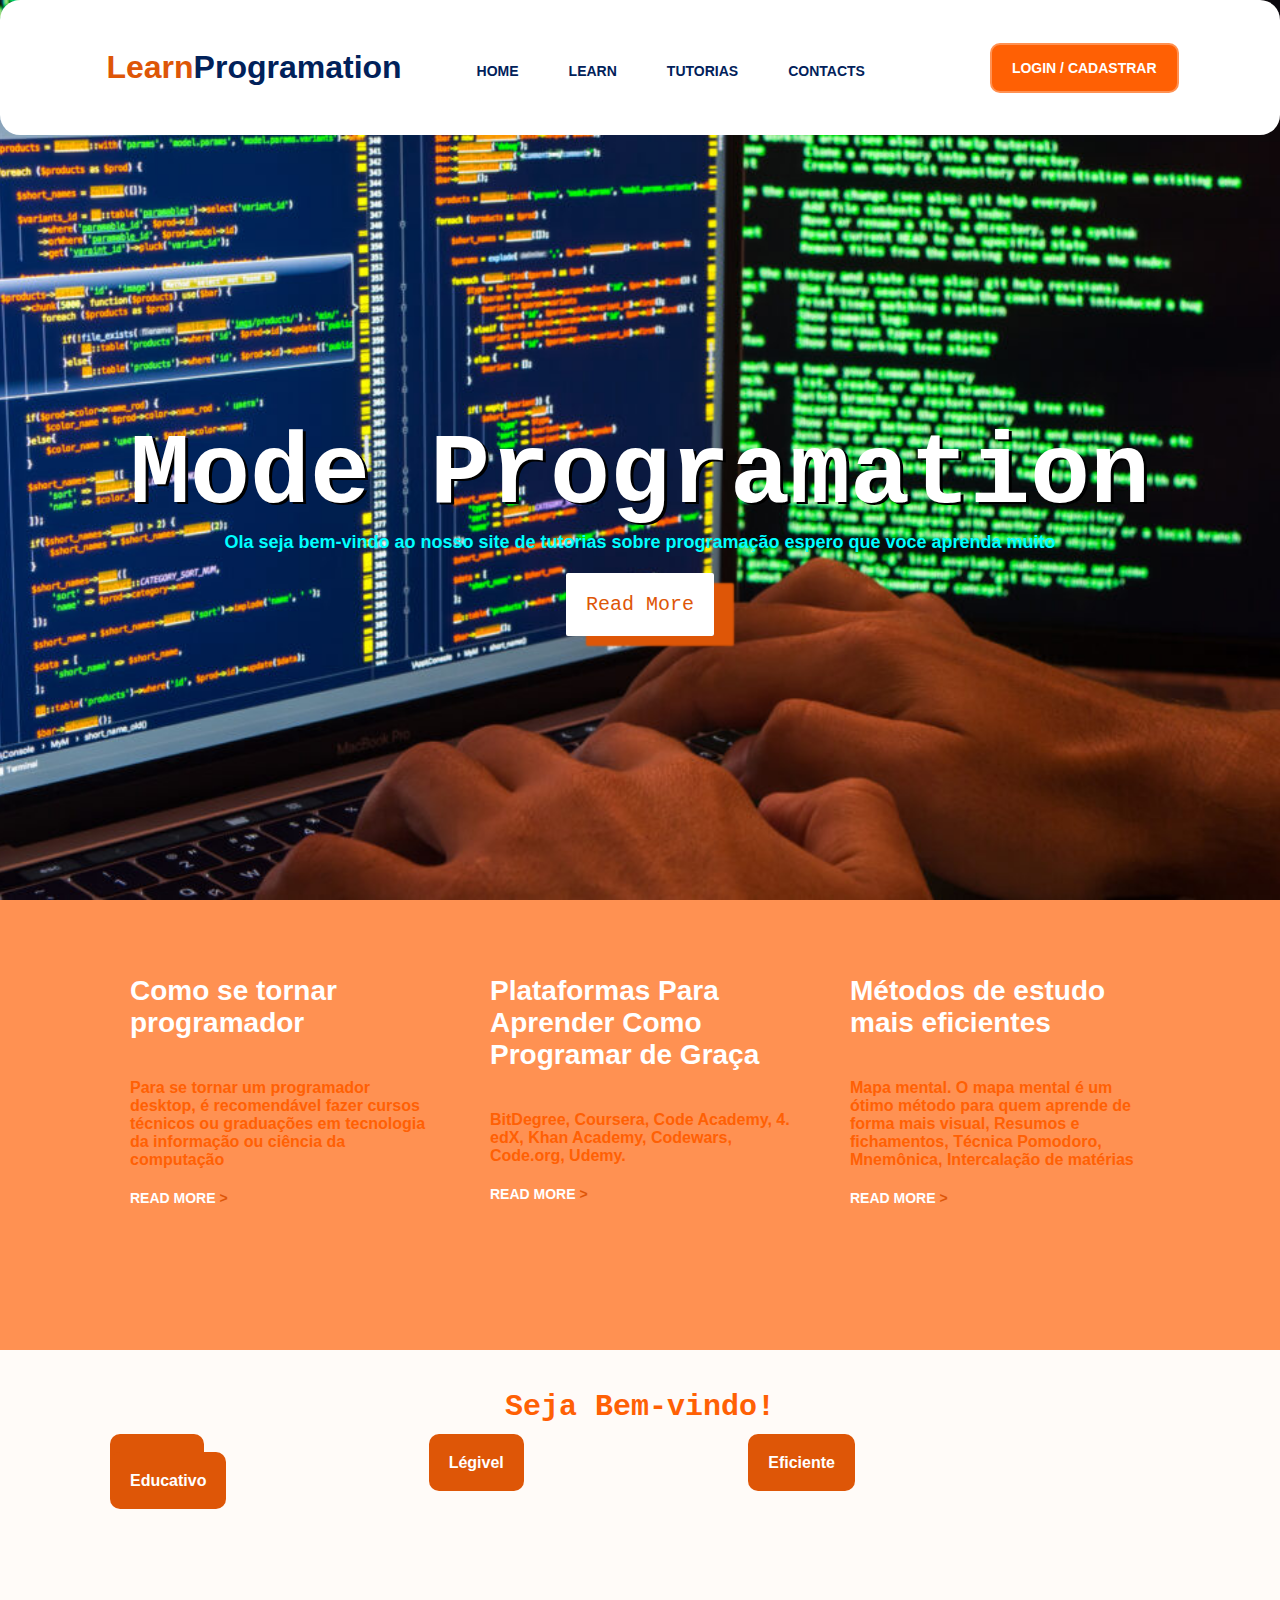
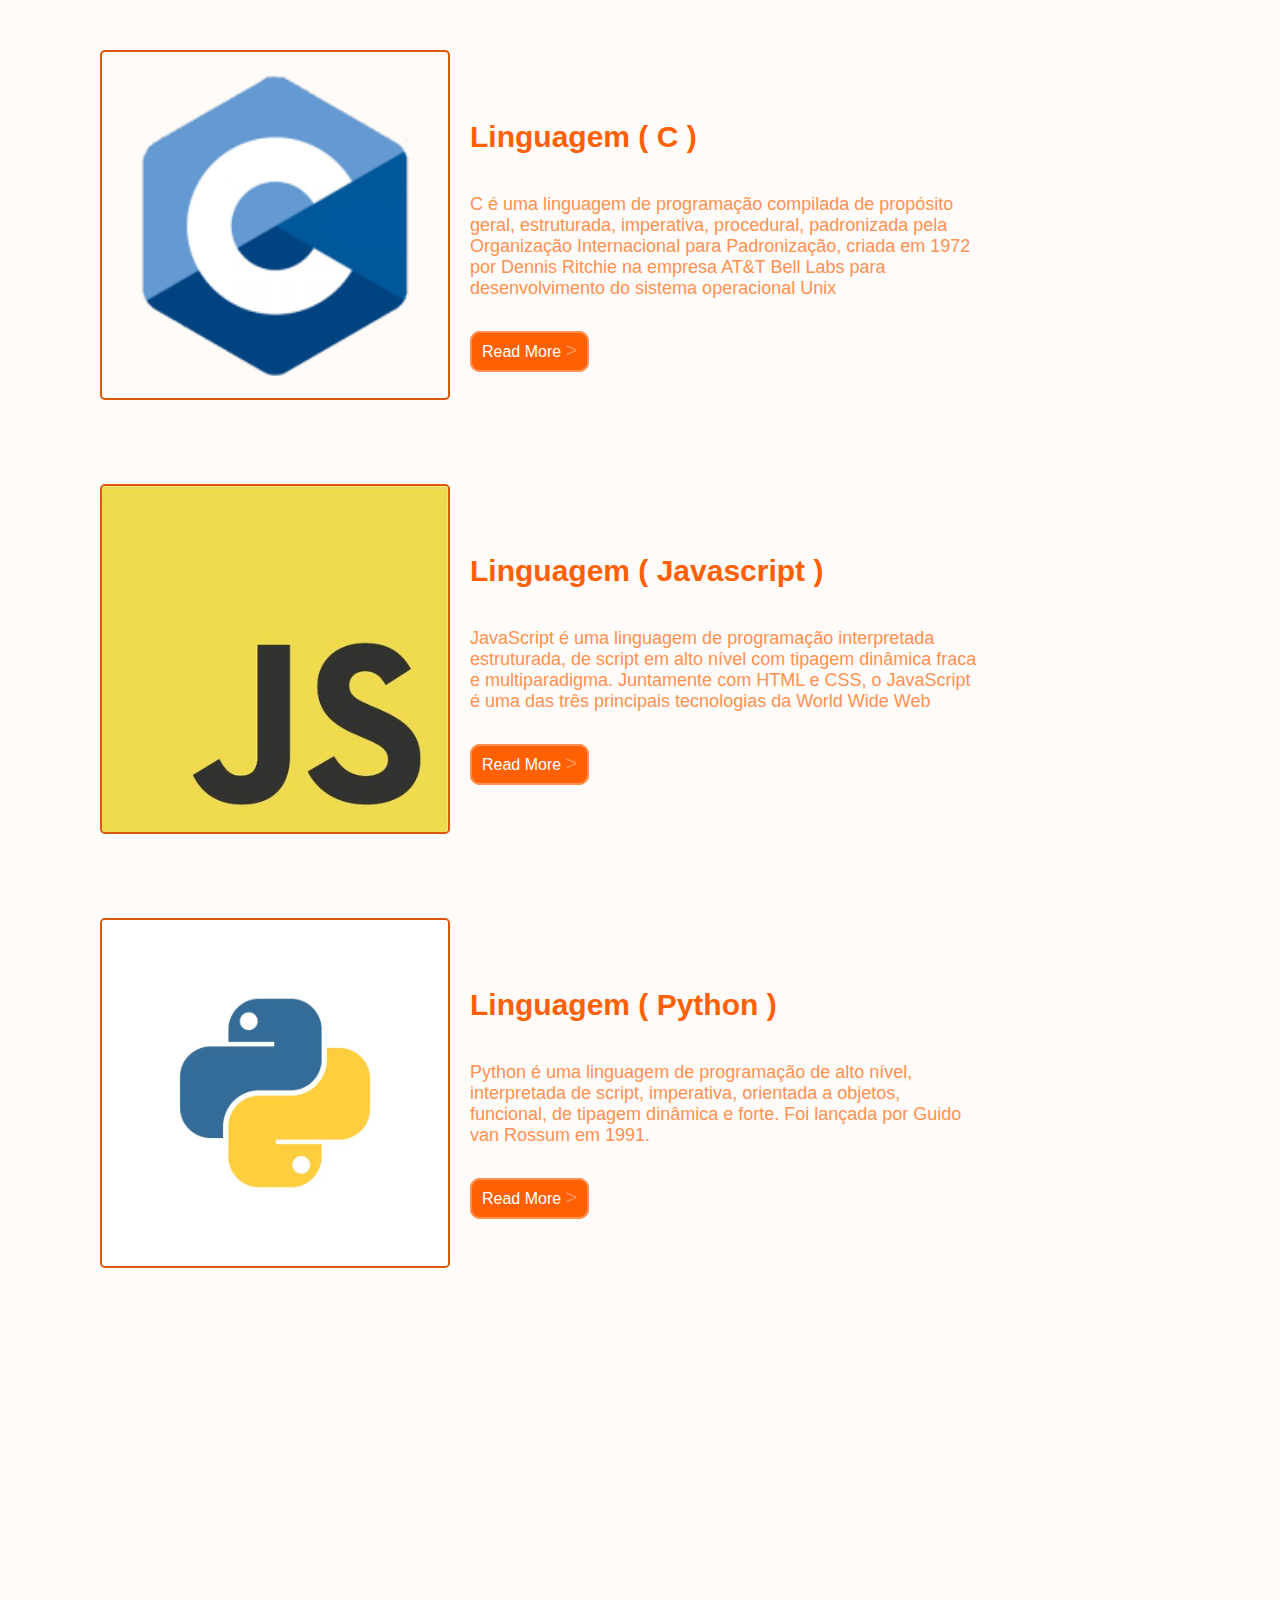
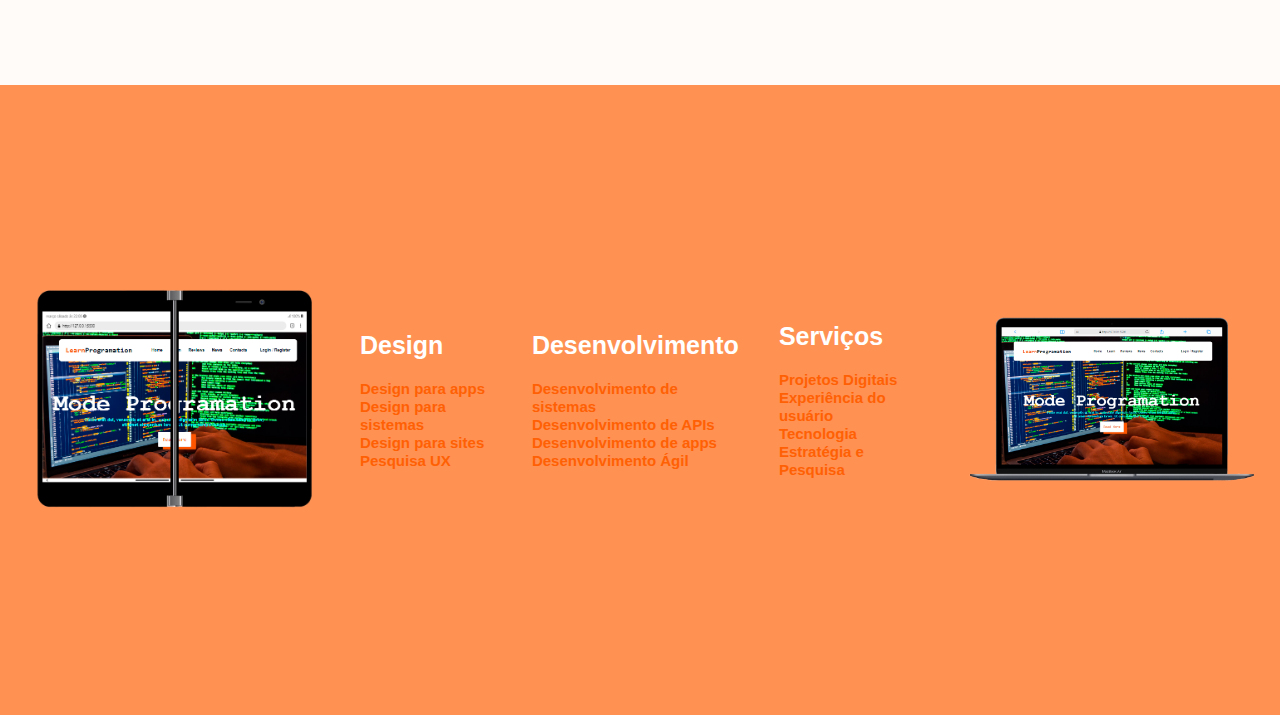
<file: index.html>
<!DOCTYPE html>
<html lang="pt-br">
<head>
    <meta charset="UTF-8">
    <meta name="viewport" content="width=device-width, initial-scale=1.0">
    <link rel="stylesheet" href="style.css">
    <link rel="stylesheet" href="https://cdnjs.cloudflare.com/ajax/libs/font-awesome/6.4.0/css/all.min.css" integrity="sha512-iecdLmaskl7CVkqkXNQ/ZH/XLlvWZOJyj7Yy7tcenmpD1ypASozpmT/E0iPtmFIB46ZmdtAc9eNBvH0H/ZpiBw==" crossorigin="anonymous" referrerpolicy="no-referrer" />
    <link href='https://unpkg.com/boxicons@2.1.4/css/boxicons.min.css' rel='stylesheet'>
    <title>LearnProgramation</title>
</head>
<body>
    <header style="background-image: url(img/Linguagens-de-programacao-1140x660.jpg);">
     <div class="container">
            <nav>
                <div class="logo">
                    <a href="index.html"><span>Learn</span>Programation</a>
                </div>
                <ul class="ul">
                    <a href="index.html">Home</a>
                    <a href="learn.html">Learn</a>
                    <a href="tutorias.html">Tutorias</a>
                    <a href="contactos.html">Contacts</a>
                    <a href="inscricao.html" class="btn">Login / cadastrar</a>
                    <div class="close-icon" onclick="closeMenu()">
                        <i class="fa fa-times-circle" aria-hidden="true"></i>
                    </div>
                </ul>
                <div class="menu-icon" onclick="openMenu()">
                    <i class="fa fa-bars"></i>
                </div>
            </nav>
        </div>

    <section class="home">
        <div class="text">
            <h1>Mode Programation</h1>
            <p>Ola seja bem-vindo ao nosso site de tutorias sobre programação espero que voce aprenda muito</p>
        </div>
        <div class="ler-mais">
            <a href="index.html">Read More</a>
        </div>
    </section>
    </header>
    
    <section class="banner">
        <div class="banner-text">
            <h1>Como se tornar programador</h1>
            <p>Para se tornar um programador desktop, é recomendável fazer cursos técnicos ou graduações em tecnologia da informação ou ciência da computação</p>
            <a href="learn.html">READ MORE <span>></span></a>
        </div>
        <div class="banner-text">
            <h1>Plataformas Para Aprender Como Programar de Graça</h1>
            <p>BitDegree, Coursera, Code Academy, 4. edX, Khan Academy, Codewars, Code.org, Udemy.</p>
            <a href="learn.html">READ MORE <span>></span></a>    
        </div>
        <div class="banner-text">
            <h1>Métodos de estudo mais eficientes</h1>
            <p>Mapa mental. O mapa mental é um ótimo método para quem aprende de forma mais visual, Resumos e fichamentos, Técnica Pomodoro, Mnemônica, Intercalação de matérias</p>
            <a href="learn.html">READ MORE <span>></span></a>     
        </div>
    </section>

    <section class="mais-info">
        <div class="news">
            <h2>Seja Bem-vindo!</h2>
            <ul>
                <li>
                    <a href="#">Rápido</a>
                    <a href="#">Légivel</a>
                    <a href="#">Eficiente</a>
                    <a href="#">Educativo</a>
                </li>
            </ul>
        </div>

        <div class="blog">

            <div class="blog-item">

            <div class="img">
                <img src="img/C.png" alt="">
            </div>
            <div class="text">
                <h1>Linguagem ( C )</h1>
                <p>C é uma linguagem de programação compilada de propósito geral, estruturada, imperativa, procedural, padronizada pela Organização Internacional para Padronização, criada em 1972 por Dennis Ritchie na empresa AT&T Bell Labs para desenvolvimento do sistema operacional Unix</p>
                <a href="learn.html">Read More <span>></span></a>
            </div>
            
            </div>

            <div class="blog-item">

            <div class="img">
                <img src="img/javascript.jpg" alt="">
            </div>
            <div class="text">
                <h1>Linguagem ( Javascript )</h1>
                <p>JavaScript é uma linguagem de programação interpretada estruturada, de script em alto nível com tipagem dinâmica fraca e multiparadigma. Juntamente com HTML e CSS, o JavaScript é uma das três principais tecnologias da World Wide Web</p>
                <a href="learn.html">Read More <span>></span></a>
            </div>

            </div>
            
            <div class="blog-item">

            <div class="img">
                <img src="img/python.webp" alt="">
            </div>
            <div class="text">
                <h1>Linguagem ( Python )</h1>
                <p>Python é uma linguagem de programação de alto nível, interpretada de script, imperativa, orientada a objetos, funcional, de tipagem dinâmica e forte. Foi lançada por Guido van Rossum em 1991.</p>
                <a href="learn.html">Read More <span>></span></a>
            </div>

            </div>
            
            
        </div>
       
    </section>

    <footer class="footer">
        <div class="footer-item">
            <img src="img/footer01.png" alt="">
        </div>
        <div class="footer-item">
            <h2>Design</h2>
            <a href="#">Design para apps <br></a>
            <a href="#">Design para sistemas <br></a>
            <a href="#">Design para sites <br></a>
            <a href="#">Pesquisa UX <br></a>

        </div>
        <div class="footer-item">
            <h2>Desenvolvimento</h2>
            <a href="#">Desenvolvimento de sistemas <br></a>
            <a href="#">Desenvolvimento de APIs <br></a>
            <a href="#">Desenvolvimento de apps <br></a>
            <a href="#">Desenvolvimento Ágil</a>
        </div>
        <div class="footer-item">
            <h2>Serviços</h2>
            <a href="#">Projetos Digitais <br></a>
            <a href="#">Experiência do usuário <br></a>
            <a href="#">Tecnologia <br></a>
            <a href="#">Estratégia e Pesquisa <br></a>
        </div>
        <div class="footer-item">
            <img src="img/footer02.png" alt="">
        </div>
    </footer>
     <script src="script.js"></script>
</body>
</html>

<!-- Feito pelo Meek Pro -->
</file>
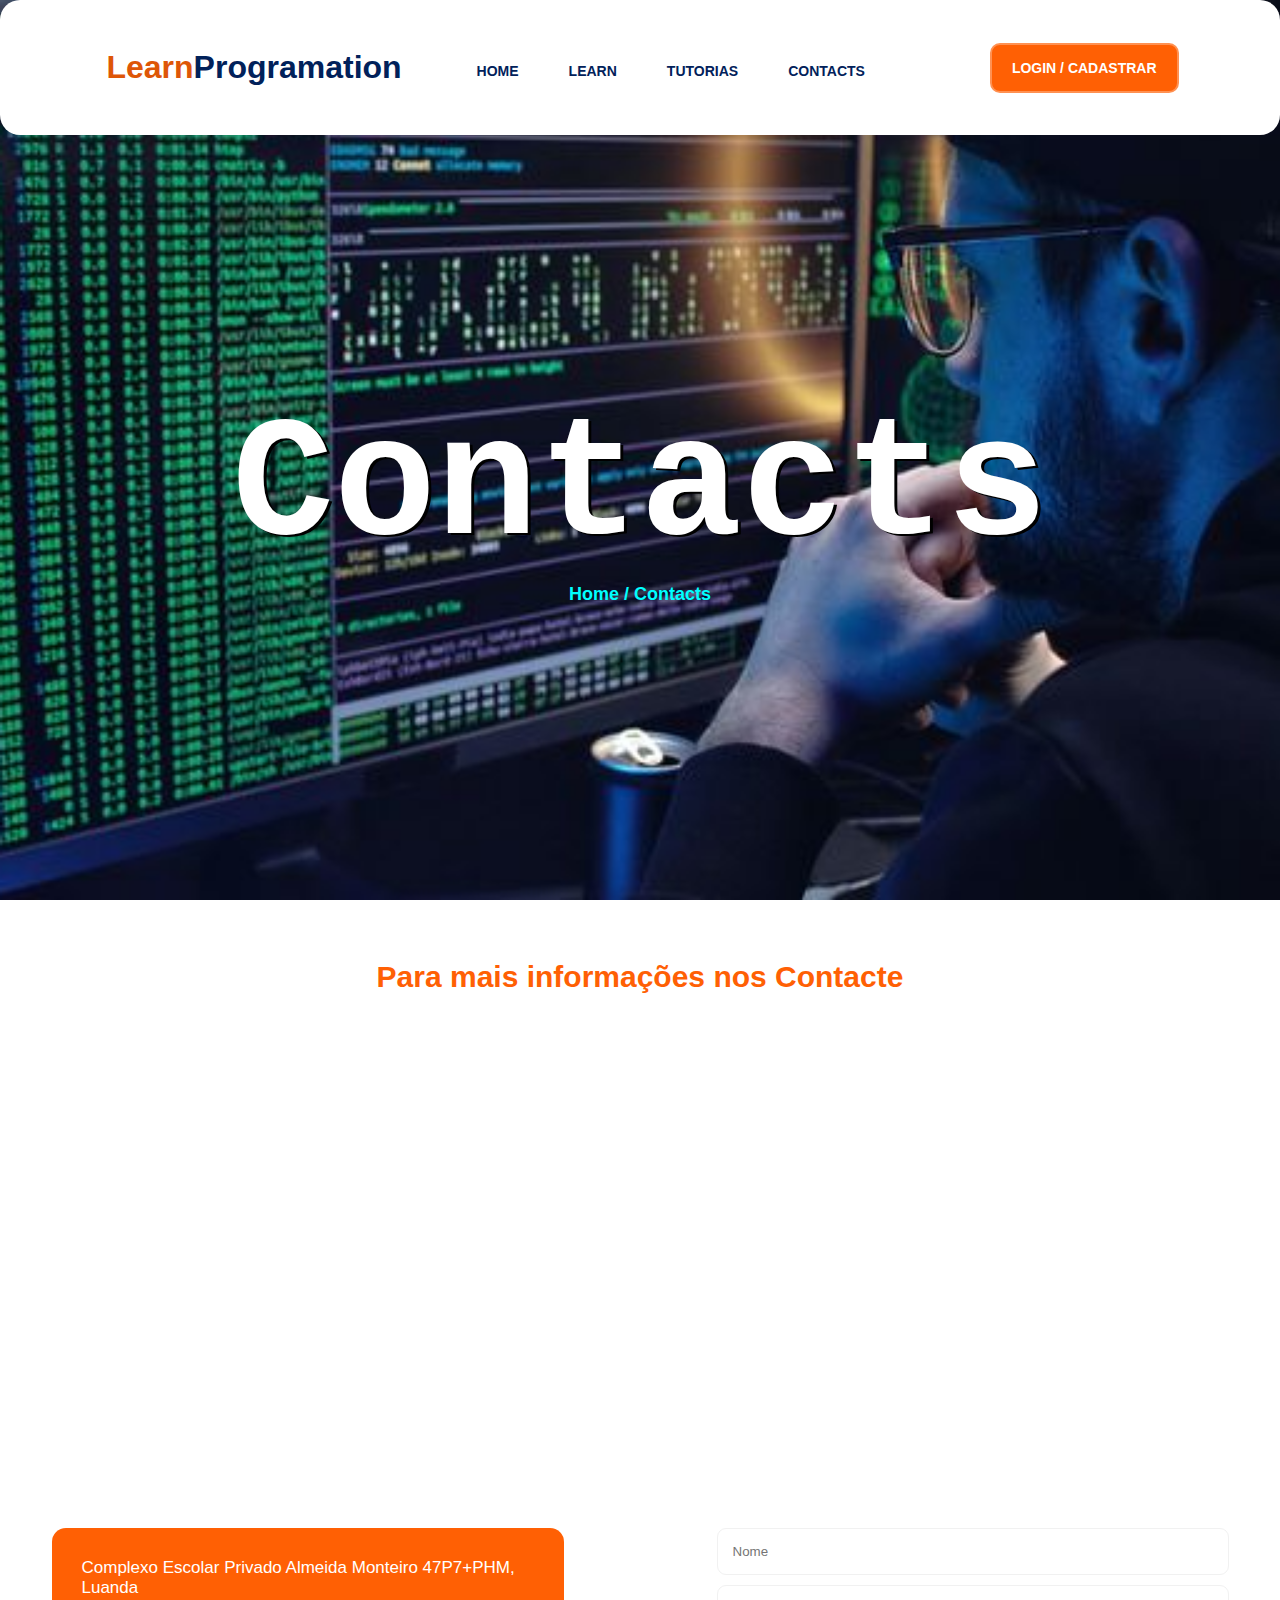
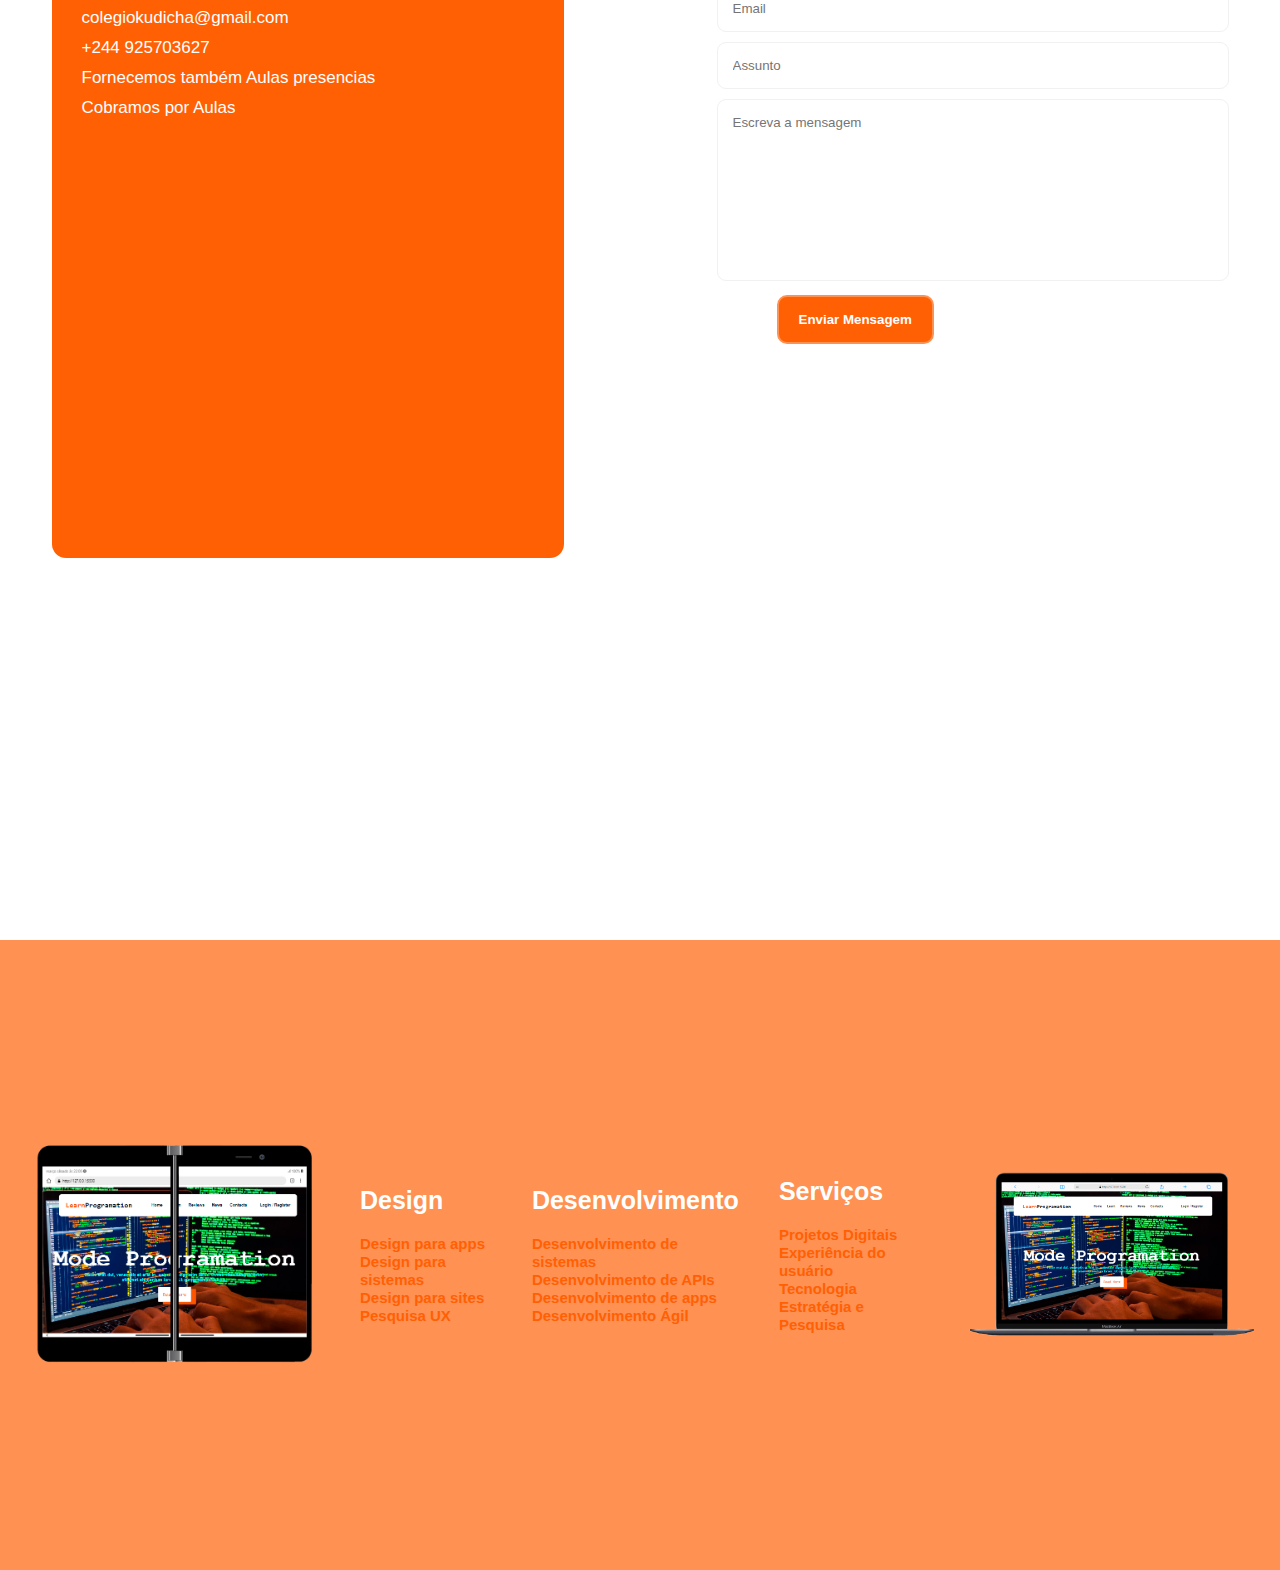
<file: contactos.html>
<!DOCTYPE html>
<html lang="pt-br">
<head>
    <meta charset="UTF-8">
    <meta name="viewport" content="width=device-width, initial-scale=1.0">
    <link rel="stylesheet" href="style.css">
    <link rel="stylesheet" href="https://cdnjs.cloudflare.com/ajax/libs/font-awesome/6.4.0/css/all.min.css" integrity="sha512-iecdLmaskl7CVkqkXNQ/ZH/XLlvWZOJyj7Yy7tcenmpD1ypASozpmT/E0iPtmFIB46ZmdtAc9eNBvH0H/ZpiBw==" crossorigin="anonymous" referrerpolicy="no-referrer" />
    <link href='https://unpkg.com/boxicons@2.1.4/css/boxicons.min.css' rel='stylesheet'>
    <title>LearnProgramation-Contactos</title>
</head>
<body>
    <header style="background-image: url(img/i611963.jpeg);">
        <div class="container">
            <nav>
                <div class="logo">
                    <a href="index.html"><span>Learn</span>Programation</a>
                </div>
                <ul class="ul">
                    <a href="index.html">Home</a>
                    <a href="learn.html">Learn</a>
                    <a href="tutorias.html">Tutorias</a>
                    <a href="contactos.html">Contacts</a>
                    <a href="inscricao.html" class="btn">Login / cadastrar</a>
                    <div class="close-icon" onclick="closeMenu()">
                        <i class="fa fa-times-circle" aria-hidden="true"></i>
                    </div>
                </ul>
                <div class="menu-icon" onclick="openMenu()">
                    <i class="fa fa-bars"></i>
                </div>
            </nav>
        </div>

    <section class="home">
        <div class="text">
            <h1 class="learn">Contacts</h1>
            <p>Home / Contacts</p>
        </div>
    </section>
    </header>

    <section class="contacto">
        <div class="container">

            <div class="titulo">
                <h2>Para mais informações nos Contacte</h2>
            </div>
            <div class="mapa">
                <iframe src="https://www.google.com/maps/embed?pb=!1m18!1m12!1m3!1d3942.1764351424486!2d13.261361473921351!3d-8.863161090818235!2m3!1f0!2f0!3f0!3m2!1i1024!2i768!4f13.1!3m3!1m2!1s0x1a51f53c3cf8f965%3A0xb70cbe6738d0eb64!2sComplexo%20Escolar%20Privado%20Almeida%20Monteiro!5e0!3m2!1spt-PT!2sao!4v1689944812123!5m2!1spt-PT!2sao" width="90%" height="400px" style="border:0;" allowfullscreen="" loading="lazy" referrerpolicy="no-referrer-when-downgrade"></iframe>
            </div>

            <div class="contacto-info">
                <div class="left-side">
                    <div>
                    <p>Complexo Escolar Privado Almeida Monteiro 47P7+PHM, Luanda</p>
                </div>

                <div>
                   <p>colegiokudicha@gmail.com</p>
                </div>

                <div>
                    <p>+244 925703627</p>
                 </div>

                 <div>
                    <p>Fornecemos também Aulas presencias</p>
                 </div>
                 <div>
                    <p>Cobramos por Aulas</p>
                 </div>
            </div>

            <div class="right-side">
                 <form action="contacto.php" method="post">
                    <input type="text" placeholder="Nome" name="nome" required>
                    <input type="text" placeholder="Email" name="email" required>
                    <input type="text" placeholder="Assunto" name="assunto">
                    <textarea cols="30" rows="10" placeholder="Escreva a mensagem" name="mensagem" required></textarea>
                    <button class="btn">Enviar Mensagem</button>
                </form>
            </div>
            </div>
        </div>
    </section>
   

    <footer class="footer">
        <div class="footer-item">
            <img src="img/footer01.png" alt="">
        </div>
        <div class="footer-item">
            <h2>Design</h2>
            <a href="#">Design para apps <br></a>
            <a href="#">Design para sistemas <br></a>
            <a href="#">Design para sites <br></a>
            <a href="#">Pesquisa UX <br></a>

        </div>
        <div class="footer-item">
            <h2>Desenvolvimento</h2>
            <a href="#">Desenvolvimento de sistemas <br></a>
            <a href="#">Desenvolvimento de APIs <br></a>
            <a href="#">Desenvolvimento de apps <br></a>
            <a href="#">Desenvolvimento Ágil</a>
        </div>
        <div class="footer-item">
            <h2>Serviços</h2>
            <a href="#">Projetos Digitais <br></a>
            <a href="#">Experiência do usuário <br></a>
            <a href="#">Tecnologia <br></a>
            <a href="#">Estratégia e Pesquisa <br></a>
        </div>
        <div class="footer-item">
            <img src="img/footer02.png" alt="">
        </div>
    </footer>
     <script src="script.js"></script>
</body>
</html>

<!-- Feito pelo Meek Pro -->
</file>
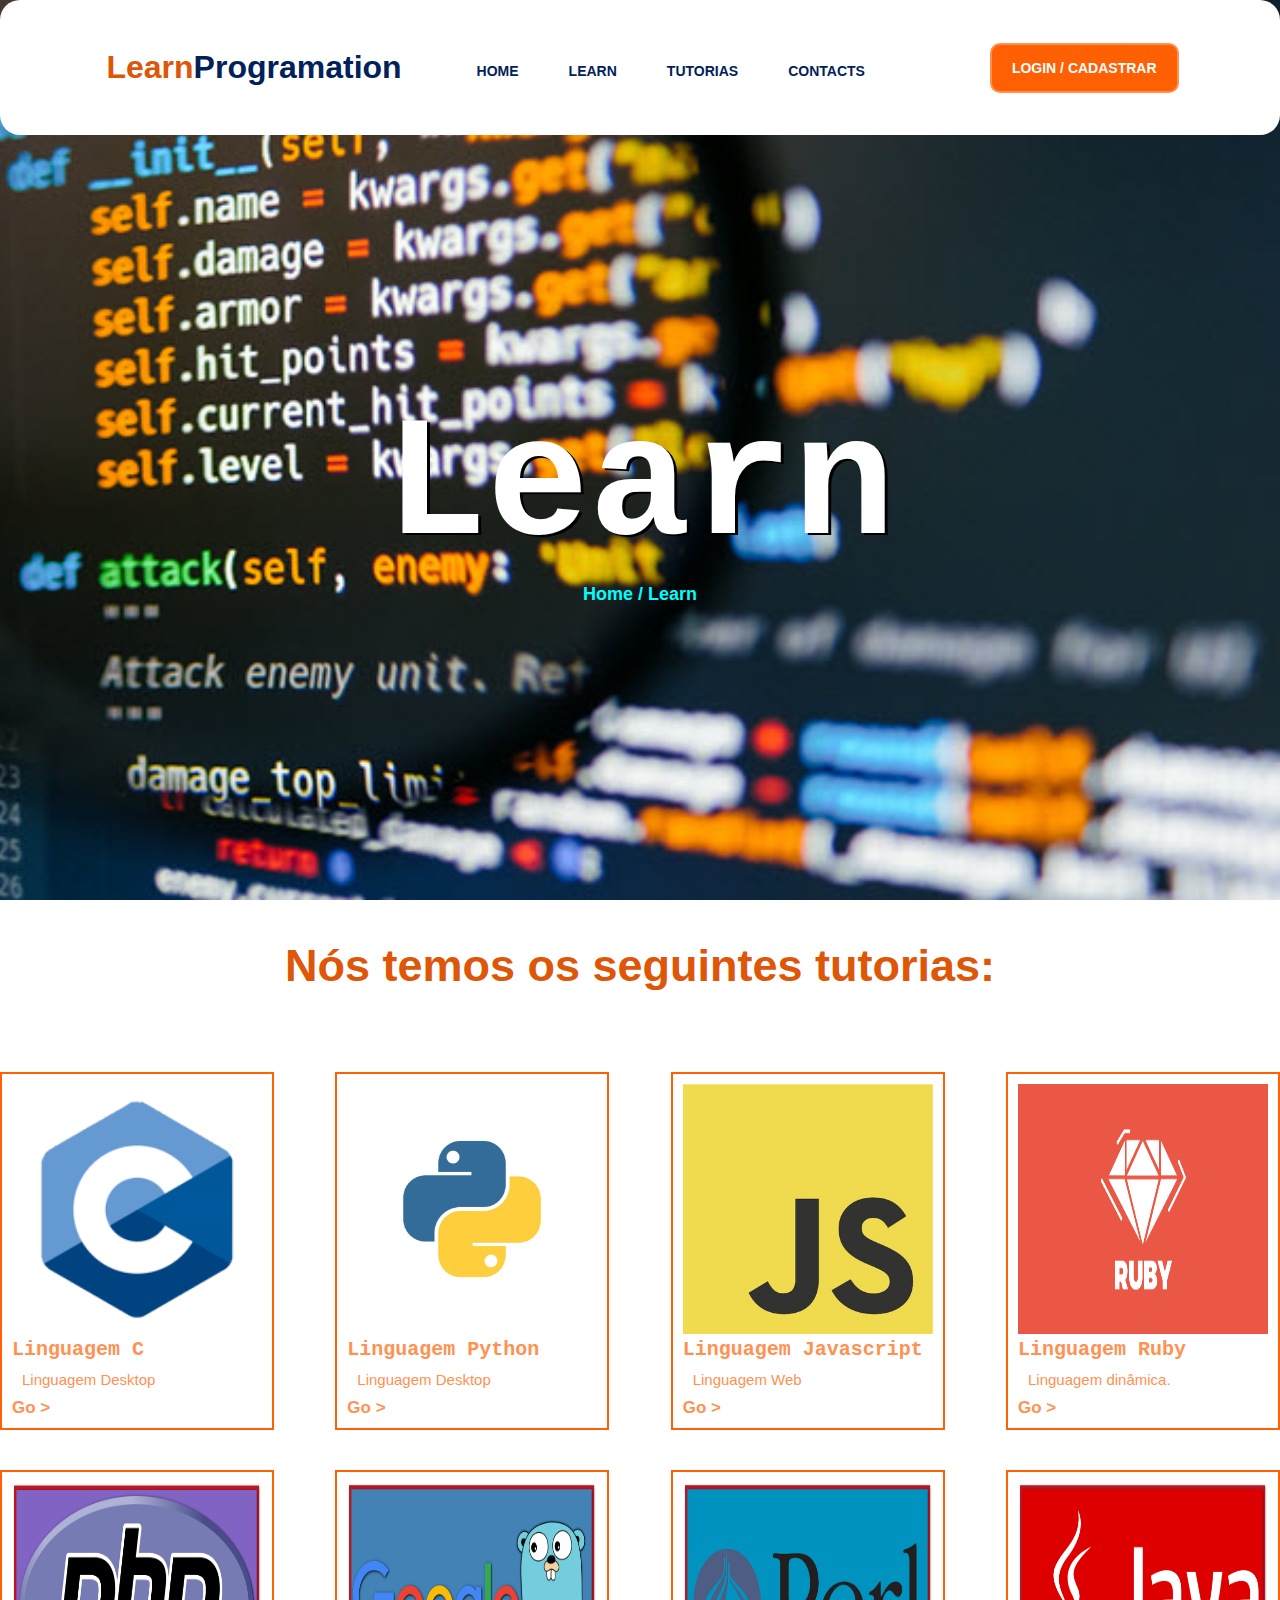
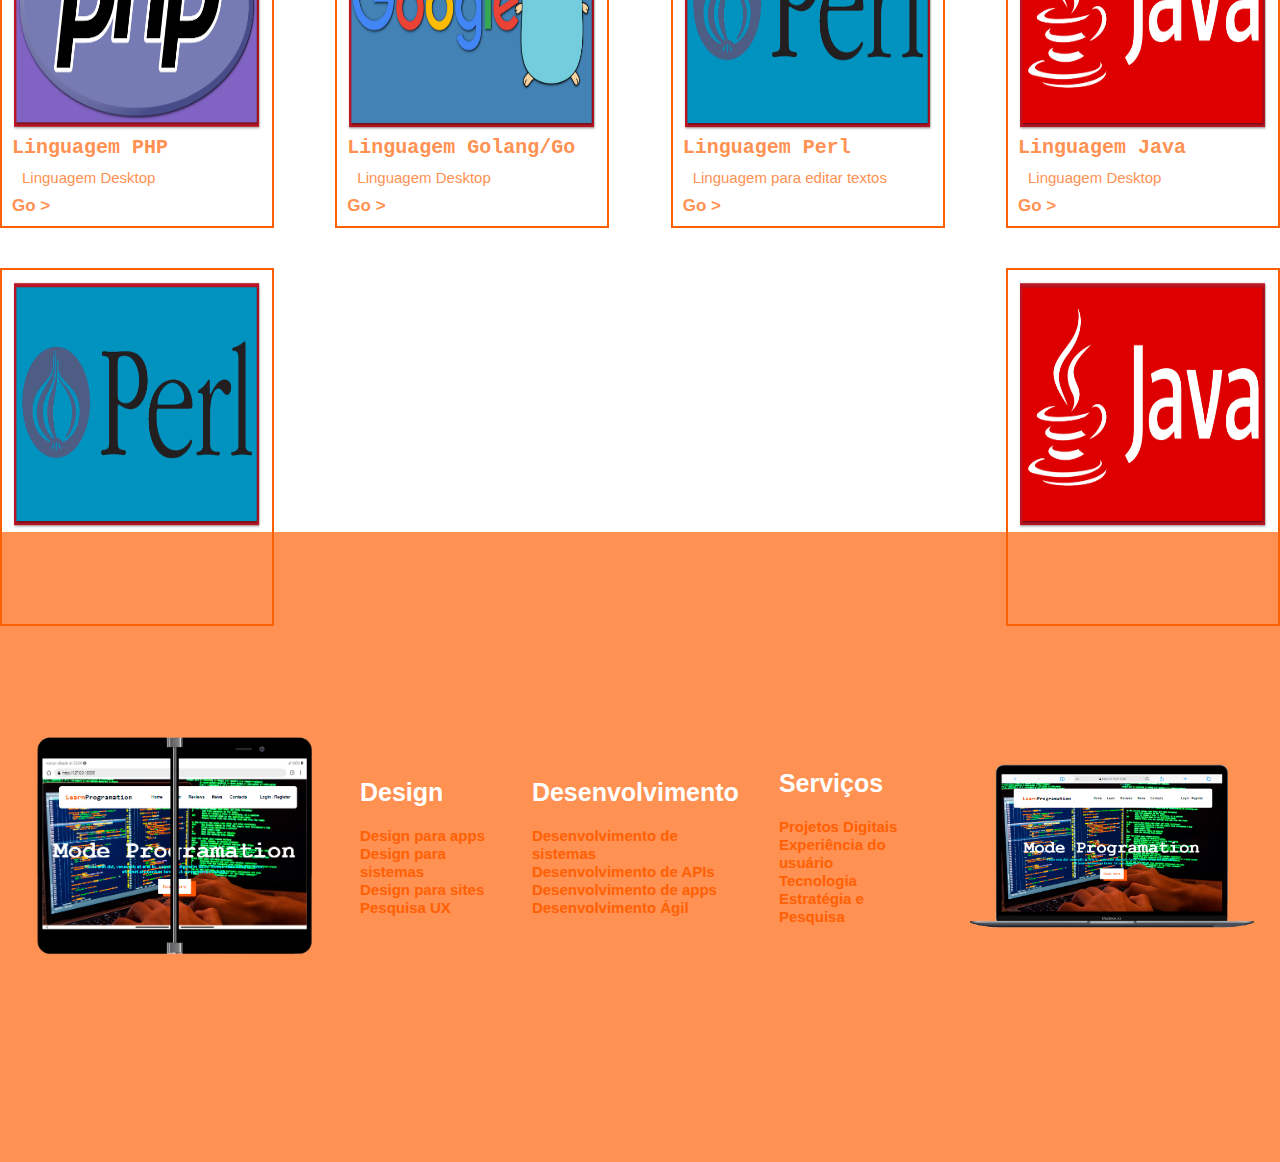
<file: learn.html>
<!DOCTYPE html>
<html lang="pt-br">
<head>
    <meta charset="UTF-8">
    <meta name="viewport" content="width=device-width, initial-scale=1.0">
    <link rel="stylesheet" href="style.css">
    <link rel="stylesheet" href="https://cdnjs.cloudflare.com/ajax/libs/font-awesome/6.4.0/css/all.min.css" integrity="sha512-iecdLmaskl7CVkqkXNQ/ZH/XLlvWZOJyj7Yy7tcenmpD1ypASozpmT/E0iPtmFIB46ZmdtAc9eNBvH0H/ZpiBw==" crossorigin="anonymous" referrerpolicy="no-referrer" />
    <link href='https://unpkg.com/boxicons@2.1.4/css/boxicons.min.css' rel='stylesheet'>
    <title>LearnProgramation-Learn</title>
</head>
<body>
    <header style="background-image: url(img/lenguajes-programacon-ciberseg.jpeg);">
        <div class="container">
            <nav>
                <div class="logo">
                    <a href="index.html"><span>Learn</span>Programation</a>
                </div>
                <ul class="ul">
                    <a href="index.html">Home</a>
                    <a href="learn.html">Learn</a>
                    <a href="tutorias.html">Tutorias</a>
                    <a href="contactos.html">Contacts</a>
                    <a href="inscricao.html" class="btn">Login / cadastrar</a>
                    <div class="close-icon" onclick="closeMenu()">
                        <i class="fa fa-times-circle" aria-hidden="true"></i>
                    </div>
                </ul>
                <div class="menu-icon" onclick="openMenu()">
                    <i class="fa fa-bars"></i>
                </div>
            </nav>
        </div>
    <section class="home">
        <div class="text">
            <h1 class="learn">Learn</h1>
            <p>Home / Learn</p>
        </div>
    </section>
    </header>

    <div class="titulo">
         <h2>Nós temos os seguintes tutorias:</h2>
    </div>
   
    <section class="aprender">
        
        <div class="learn-item">
            <img src="img/C.png" alt="">
            <h2>Linguagem C</h2>
            <p>Linguagem Desktop</p>
            <a href="tutorias.html">Go <span>></span></a>

        </div>
        <div class="learn-item">
            <img src="img/python.webp" alt="">
            <h2>Linguagem Python</h2>
            <p>Linguagem Desktop</p>
            <a href="tutorias.html">Go <span>></span></a>
        </div>
        <div class="learn-item">
            <img src="img/javascript.jpg" alt="">
            <h2>Linguagem Javascript</h2>
            <p>Linguagem Web</p>
            <a href="tutorias.html">Go <span>></span></a>
        </div>
        <div class="learn-item">
            <img src="img/ruby.png" alt="">
            <h2>Linguagem Ruby</h2>
            <p>Linguagem dinâmica.</p>
            <a href="tutorias.html">Go <span>></span></a>
        </div>
        <div class="learn-item">
            <img src="img/php.png" alt="">
            <h2>Linguagem PHP</h2>
            <p>Linguagem Desktop</p>
            <a href="tutorias.html">Go <span>></span></a>

        </div>
        <div class="learn-item">
            <img src="img/goolang.png" alt="">
            <h2>Linguagem Golang/Go</h2>
            <p>Linguagem Desktop</p>
            <a href="tutorias.html">Go <span>></span></a>
        </div>
        <div class="learn-item">
            <img src="img/perl.png" alt="">
            <h2>Linguagem Perl</h2>
            <p>Linguagem para editar textos</p>
            <a href="tutorias.html">Go <span>></span></a>
        </div>
        <div class="learn-item">
            <img src="img/java.png" alt="">
            <h2>Linguagem Java</h2>
            <p>Linguagem Desktop</p>
            <a href="tutorias.html">Go <span>></span></a>
        </div>
        <div class="learn-item">
            <img src="img/perl.png" alt="">
            <h2>Linguagem Perl</h2>
            <p>Linguagem para editar textos</p>
            <a href="tutorias.html">Go <span>></span></a>
        </div>
        <div class="learn-item">
            <img src="img/java.png" alt="">
            <h2>Linguagem Java</h2>
            <p>Linguagem Desktop</p>
            <a href="tutorias.html">Go <span>></span></a>
        </div>
        
    </section>
    
    <footer class="footer">
        <div class="footer-item">
            <img src="img/footer01.png" alt="">
        </div>
        <div class="footer-item">
            <h2>Design</h2>
            <a href="index.html">Design para apps <br></a>
            <a href="index.html">Design para sistemas <br></a>
            <a href="index.html">Design para sites <br></a>
            <a href="index.html">Pesquisa UX <br></a>

        </div>
        <div class="footer-item">
            <h2>Desenvolvimento</h2>
            <a href="index.html">Desenvolvimento de sistemas <br></a>
            <a href="index.html">Desenvolvimento de APIs <br></a>
            <a href="index.html">Desenvolvimento de apps <br></a>
            <a href="index.html">Desenvolvimento Ágil</a>
        </div>
        <div class="footer-item">
            <h2>Serviços</h2>
            <a href="index.html">Projetos Digitais <br></a>
            <a href="index.html">Experiência do usuário <br></a>
            <a href="index.html">Tecnologia <br></a>
            <a href="index.html">Estratégia e Pesquisa <br></a>
        </div>
        <div class="footer-item">
            <img src="img/footer02.png" alt="">
        </div>
    </footer>
     <script src="script.js"></script>
</body>
</html>

<!-- Feito pelo Meek Pro -->
</file>
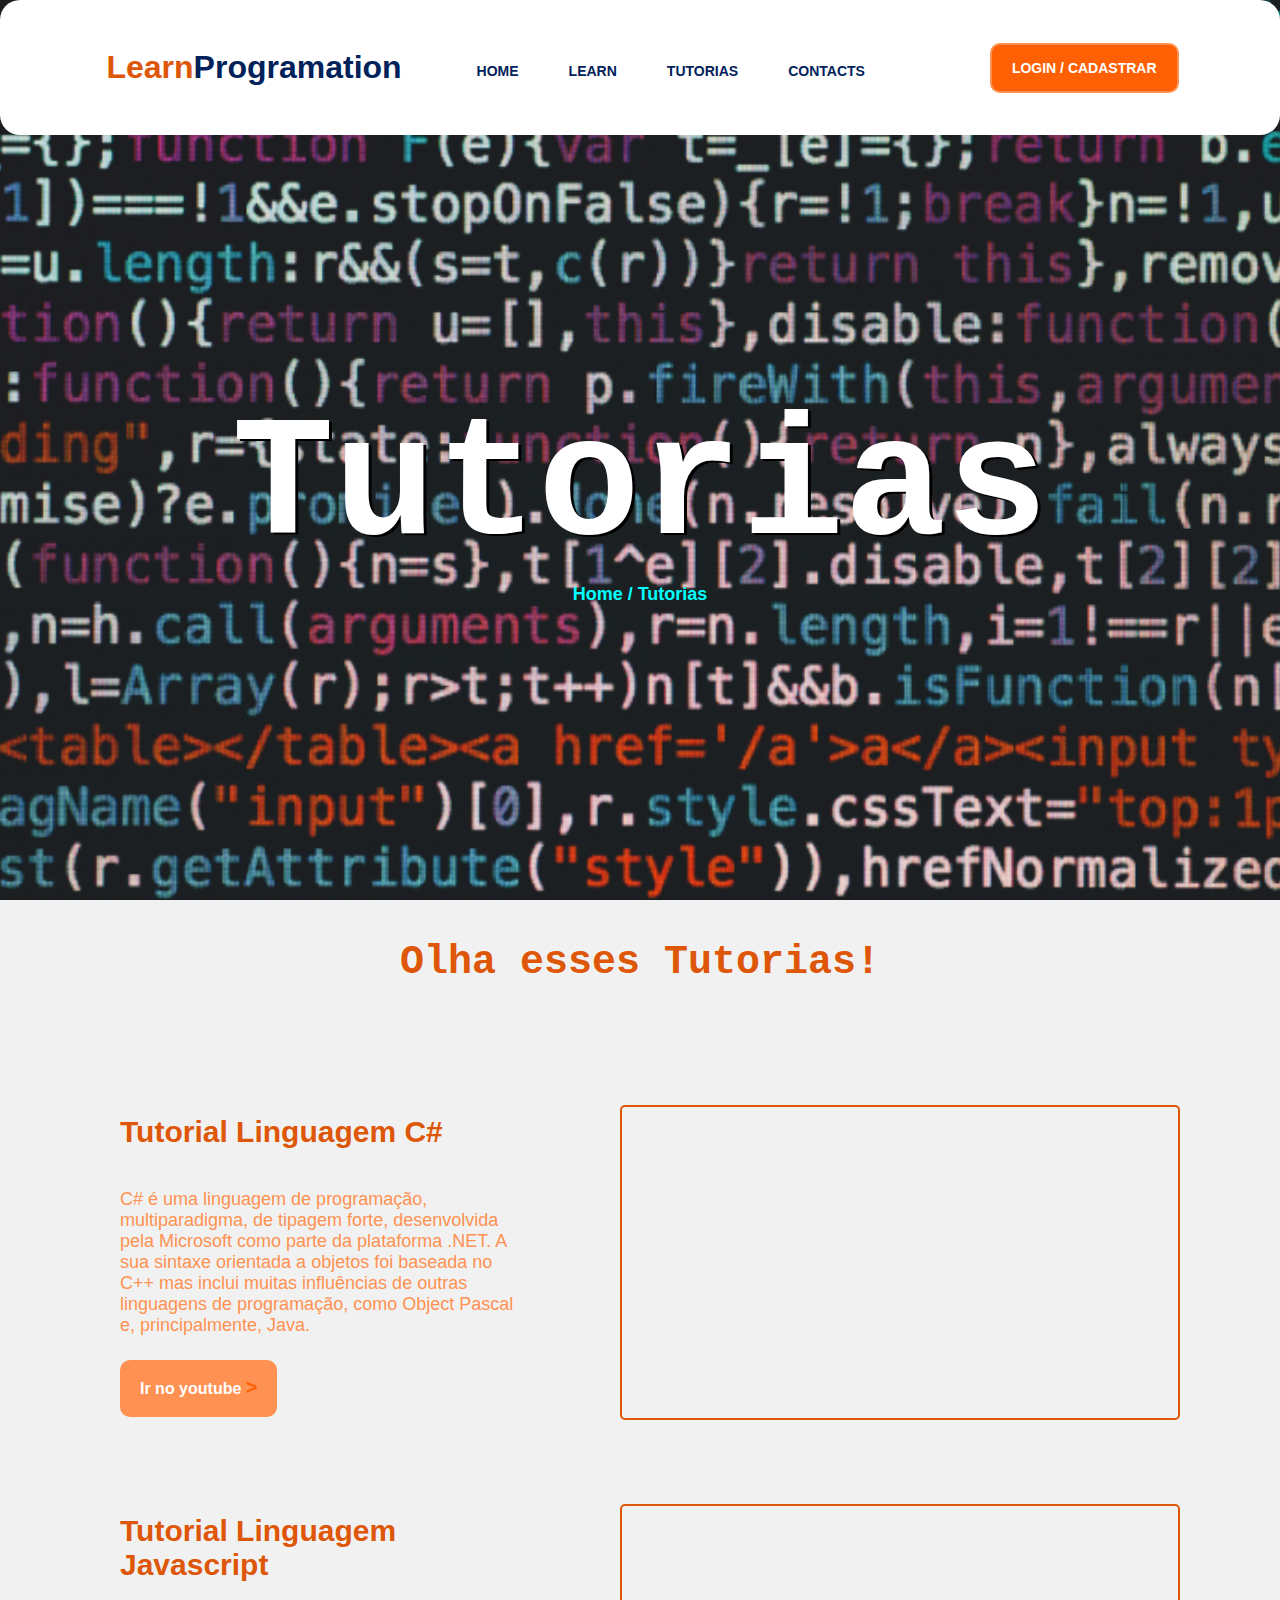
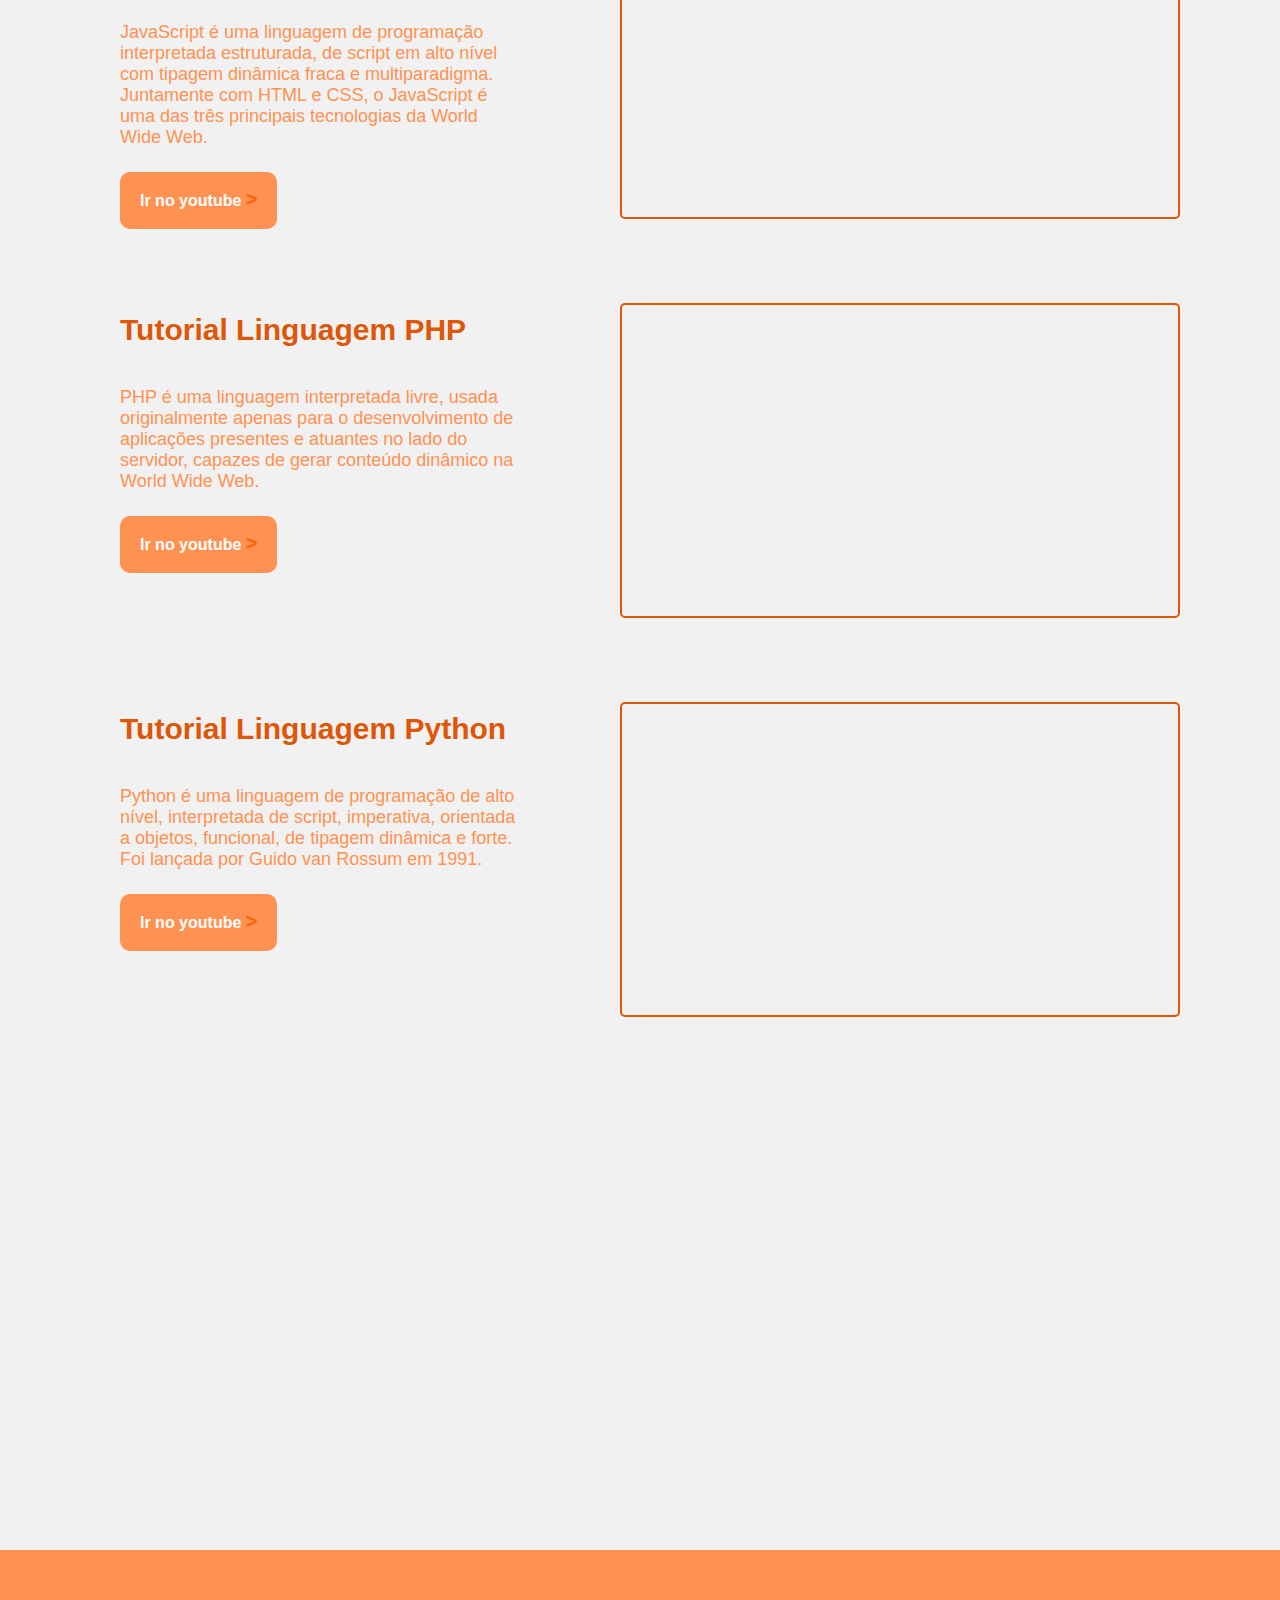
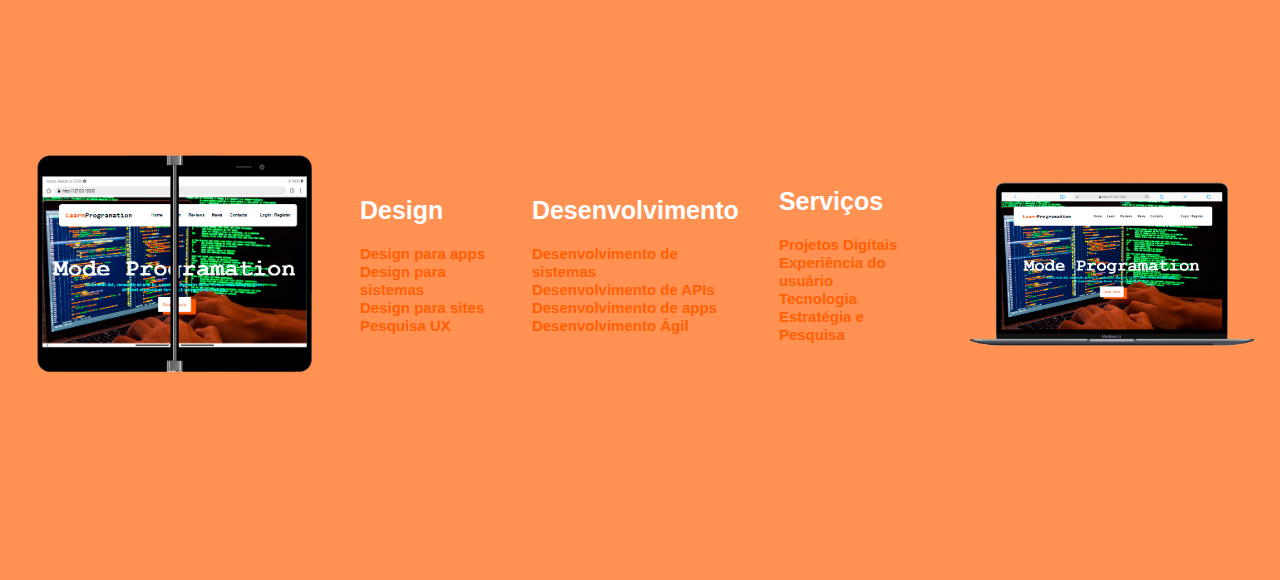
<file: tutorias.html>
<!DOCTYPE html>
<html lang="pt-br">
<head>
    <meta charset="UTF-8">
    <meta name="viewport" content="width=device-width, initial-scale=1.0">
    <link rel="stylesheet" href="style.css">
    <link rel="stylesheet" href="https://cdnjs.cloudflare.com/ajax/libs/font-awesome/6.4.0/css/all.min.css" integrity="sha512-iecdLmaskl7CVkqkXNQ/ZH/XLlvWZOJyj7Yy7tcenmpD1ypASozpmT/E0iPtmFIB46ZmdtAc9eNBvH0H/ZpiBw==" crossorigin="anonymous" referrerpolicy="no-referrer" />
    <link href='https://unpkg.com/boxicons@2.1.4/css/boxicons.min.css' rel='stylesheet'>
    <title>LearnProgramation-Tutorias</title>
</head>
<body>
    <header style="background-image: url(img/Foto-de-fauxels-no-Pexels-27-696x487.png);">
        <div class="container">
            <nav>
                <div class="logo">
                    <a href="index.html"><span>Learn</span>Programation</a>
                </div>
                <ul class="ul">
                    <a href="index.html">Home</a>
                    <a href="learn.html">Learn</a>
                    <a href="tutorias.html">Tutorias</a>
                    <a href="contactos.html">Contacts</a>
                    <a href="inscricao.html" class="btn">Login / cadastrar</a>
                    <div class="close-icon" onclick="closeMenu()">
                        <i class="fa fa-times-circle" aria-hidden="true"></i>
                    </div>
                </ul>
                <div class="menu-icon" onclick="openMenu()">
                    <i class="fa fa-bars"></i>
                </div>
            </nav>
        </div>

    <section class="home">
        <div class="text">
            <h1 class="learn">Tutorias</h1>
            <p>Home / Tutorias</p>
        </div>
    </section>
    </header>
    
    <section class="tutorias">
        <div class="titulo">
            <h2>Olha esses Tutorias!</h2>
        </div>

        <div class="aulas">

            <div class="aulas-item">

            <div class="text">
                <h1>Tutorial Linguagem C#</h1>
                <p>C# é uma linguagem de programação, multiparadigma, de tipagem forte, desenvolvida pela Microsoft como parte da plataforma .NET. A sua sintaxe orientada a objetos foi baseada no C++ mas inclui muitas influências de outras linguagens de programação, como Object Pascal e, principalmente, Java.</p>
                <a href="https://www.youtube.com/watch?time_continue=200&v=DA-DQsmPItU&embeds_referring_euri=http%3A%2F%2F127.0.0.1%3A5500%2F&source_ve_path=MTM5MTE3LDEzOTExNywyODY2Ng&feature=emb_logo.com" target="_blank">Ir no youtube <span>></span></a>
            </div>

             <div class="videos">
                <iframe class="videos" width="560" height="315" src="https://www.youtube.com/embed/DA-DQsmPItU?si=JGEb4VXt-hi3fRbE" title="YouTube video player" frameborder="0" allow="accelerometer; autoplay; clipboard-write; encrypted-media; gyroscope; picture-in-picture; web-share" allowfullscreen></iframe>
            </div>

            </div>

            <div class="aulas-item">
           
            <div class="text">
                <h1>Tutorial Linguagem Javascript</h1>
                <p>JavaScript é uma linguagem de programação interpretada estruturada, de script em alto nível com tipagem dinâmica fraca e multiparadigma. Juntamente com HTML e CSS, o JavaScript é uma das três principais tecnologias da World Wide Web.</p>
                <a href="https://www.youtube.com/watch?v=RvcRxEeJqi8&embeds_referring_euri=http%3A%2F%2F127.0.0.1%3A5500%2F&source_ve_path=Mjg2NjY&feature=emb_logo.com" target="_blank">Ir no youtube <span>></span></a>
            </div>

            <div class="videos">
                <iframe width="560" height="315" src="https://www.youtube.com/embed/RvcRxEeJqi8?si=G1U_zZK6YLlZ_vp8" title="YouTube video player" frameborder="0" allow="accelerometer; autoplay; clipboard-write; encrypted-media; gyroscope; picture-in-picture; web-share" allowfullscreen></iframe>
            </div>

            </div>
            
            <div class="aulas-item">

            <div class="text">
                <h1>Tutorial Linguagem PHP</h1>
                <p>PHP é uma linguagem interpretada livre, usada originalmente apenas para o desenvolvimento de aplicações presentes e atuantes no lado do servidor, capazes de gerar conteúdo dinâmico na World Wide Web.</p>
                <a href="https://www.youtube.com/watch?v=RvcRxEeJqi8&embeds_referring_euri=http%3A%2F%2F127.0.0.1%3A5500%2F&source_ve_path=Mjg2NjY&feature=emb_logo.com" target="_blank">Ir no youtube <span>></span></a>
            </div>

            <div class="videos">
                <iframe width="560" height="315" src="https://www.youtube.com/embed/NhUFUfzZowM?si=Ht60atFrSsIWEL2A" title="YouTube video player" frameborder="0" allow="accelerometer; autoplay; clipboard-write; encrypted-media; gyroscope; picture-in-picture; web-share" allowfullscreen></iframe>
            </div>

            </div>

            <div class="aulas-item">

                <div class="text">
                    <h1>Tutorial Linguagem Python</h1>
                    <p>Python é uma linguagem de programação de alto nível, interpretada de script, imperativa, orientada a objetos, funcional, de tipagem dinâmica e forte. Foi lançada por Guido van Rossum em 1991.</p>
                    <a href="https://www.youtube.com/watch?v=4p7axLXXBGU&embeds_referring_euri=http%3A%2F%2F127.0.0.1%3A5500%2F&source_ve_path=Mjg2NjY&feature=emb_logo.com" target="_blank">Ir no youtube <span>></span></a>
                </div>
    
                <div class="videos">
                    <iframe width="560" height="315" src="https://www.youtube.com/embed/4p7axLXXBGU?si=yNWuYWd2f0e6tSFG" title="YouTube video player" frameborder="0" allow="accelerometer; autoplay; clipboard-write; encrypted-media; gyroscope; picture-in-picture; web-share" allowfullscreen></iframe>
                </div>
    
                </div>
            
        </div>
       
    </section>
    <footer class="footer">
        <div class="footer-item">
            <img src="img/footer01.png" alt="">
        </div>
        <div class="footer-item">
            <h2>Design</h2>
            <a href="#">Design para apps <br></a>
            <a href="#">Design para sistemas <br></a>
            <a href="#">Design para sites <br></a>
            <a href="#">Pesquisa UX <br></a>

        </div>
        <div class="footer-item">
            <h2>Desenvolvimento</h2>
            <a href="#">Desenvolvimento de sistemas <br></a>
            <a href="#">Desenvolvimento de APIs <br></a>
            <a href="#">Desenvolvimento de apps <br></a>
            <a href="#">Desenvolvimento Ágil</a>
        </div>
        <div class="footer-item">
            <h2>Serviços</h2>
            <a href="#">Projetos Digitais <br></a>
            <a href="#">Experiência do usuário <br></a>
            <a href="#">Tecnologia <br></a>
            <a href="#">Estratégia e Pesquisa <br></a>
        </div>
        <div class="footer-item">
            <img src="img/footer02.png" alt="">
        </div>
    </footer>
     <script src="script.js"></script>
</body>
</html>

<!-- Feito pelo Meek Pro -->
</file>
<file: style.css>
*{
    margin: 0;
    padding: 0;
    box-sizing: border-box;
    text-decoration: none;
    outline: none;
    font-family: sans-serif;
    list-style: none;
}

.logo{
    gap: 400px;
    font-family: 'Franklin Gothic Medium', 'Arial Narrow', Arial, sans-serif;
    color: white;
    font-size: 2rem;
    margin-right: 50px;
    margin-left: 30px;
}

.logo a{
    color: #01215A;
    font-weight: 700;

}

.logo span{
    color: #DE5607;
    gap: 400px;
    font-family: 'Franklin Gothic Medium', 'Arial Narrow', Arial, sans-serif;
}

h3{
    font-size: 50px;
}

p{
    color: rgb(245, 162, 10);
}

header .container{
    width: 100%;
    display: flex;
    justify-content: space-evenly;
    align-items: center;
    background-color: white;
    height: 15vh;
    border-radius: 20px;
}

.btn{
    background-color: #d63a25;
    color: white;
    padding: 15px 20px;
    border-radius: 10px;
    cursor: pointer;
    display: inline-block;
    transition: 0.7s;
}

body{
    width: 100%;
}


.btn:hover{
    background-color: black;
} 

header .container nav ul a.btn{
    margin-bottom: 10px;
}


header{
    background-position: center;
    background-size: cover;
    background-attachment: fixed;
    background-attachment: fixed;
    width: 100%;
    height: 100vh;
}

nav{
    display: flex;
    align-items: center;
    justify-content: space-between;
    height: 15vh;
}

nav ul{
    display: flex;
    align-items: center;
}

header .container nav ul a.btn{
    margin-left: 100px;
}

nav ul a{
    color: #01215A;
    margin: 0 25px;
    text-transform: uppercase;
    font-size: 14px;
    display: block;
    margin-top: 10px;
    font-family: sans-serif;
    font-weight: 700;
}

nav ul a:not(.btn)::after{
    content: "";
    background-color: #be4935;
    height: 3px;
    width: 0;
    display: block;
    margin: 0 auto;
    transition: 0.3s;
}

nav ul a:hover::after{
    width: 100%;
}

/* menu mobile */

nav .menu-icon{
    cursor: pointer;
    font-size: 25px;
    color: white;
    display: none;
}

nav .close-icon{
    display: none;
    font-size: 30px;
    color: white;
}

.home{
    height: 85vh;
    width: 100%;
    display: flex;
    justify-content: center;
    align-items: center;
    flex-direction: column;
}

.home .text{
    text-align: center;
    color: white;
}

.home .text h1{
    font-size: 100px;
    font-family: 'Courier New', Courier, monospace;
    text-shadow: 3px 2px black;
}

.home .text p{
    font-size: 18px;
    margin-bottom: 40px;
    color: #00ffff;
    font-family: 'Trebuchet MS', 'Lucida Sans Unicode', 'Lucida Grande', 'Lucida Sans', Arial, sans-serif;
    font-weight: 600;
}

.home .ler-mais a{
    font-size: 20px;
    color: #DE5607;
    margin-top: 20px;
    background-color: white;
    border-radius: 2px;
    font-family: monospace;
    font-weight: 200;
    width: 180px;
    text-align: center;
    padding: 20px;
    box-shadow: 20px 10px 2px #DE5607;
    cursor: pointer;
}

.banner{
    width: 100%;
    height: 50vh;
    background-color: #ff9152;
    display: flex;
    align-items: center;
    justify-content: space-around;
    padding: 100px;
    padding-bottom: 10px;
}

.banner .banner-text{
    width: 50%;
    height: 50vh;
    padding: 30px;

}

.banner .banner-text h1{
    font-size: 28px;
    color: white;
    font-family: sans-serif;
}

.banner .banner-text p{
    padding-top: 40px;
    font-size: 16px;
    color: #ff6004;
    font-family: sans-serif;
    font-weight: 600;
    margin-bottom: 20px;
}

.banner .banner-text a{
    font-size: 14px;
    font-family: sans-serif;
    color: white;
    margin-top: 50px;
    font-weight: 600;
}

.banner .banner-text a span{
    color: #DE5607;
}

.mais-info{
    width: 100%;
    background-color: #fffbf8;
    height: 215vh;
}

.mais-info .news{
    width: 100%;
    height: 20vh;
    display: flex;
    align-items: center;
    justify-content: center;
    flex-direction: column;
}

.mais-info .news h2{
    font-size: 30px;
    font-family: monospace;
    color: #ff6004;
}

.mais-info .news ul{
    margin-top: 30px;
}

.mais-info .news ul li a{
    margin: 110px;
    color: white;
    font-family: sans-serif;
    padding: 20px;
    background-color: #DE5607;
    font-weight: 600;
    border-radius: 10px;
}

.mais-info .blog .img img{
    width: 350px;
    border-radius: 5px;
    border: 2px solid #DE5607;
}

.mais-info .blog{
    width: 100%;
    display: flex;
    align-items: center;
    justify-content: center;
    flex-direction: column;
    margin-top: 40px;
    padding-left: 100px;
    padding-right:300px;
}

.mais-info .blog .blog-item{
    display: flex;
    flex-direction: row;
    padding-top: 80px;
}

.mais-info .blog .blog-item .text h1{
    font-family: sans-serif;
    font-size: 30px;
    color: #ff6004;
    margin-left: 20px;
    margin-top: 70px;
}

.mais-info .blog .blog-item .text p{
    color: #FF9152;
    margin-left: 20px;
    margin-top: 40px;
    font-size: 18px;
    font-family: Arial, Helvetica, sans-serif;
    margin-bottom: 40px;
}

.mais-info .blog .blog-item .text a{
    margin-left: 20px;
    font-size: 16px;
    font-family: sans-serif;
    color: white;
    background-color: #ff6004;
    padding: 10px;
    border-radius: 10px;
    border: 2px solid #FF9152;
}

.mais-info .blog .blog-item .text a span{
    color: #FF9152;
    font-size: 20px;
}

.footer{
    width: 100%;
    display: flex;
    align-items: center;
    justify-content: center;
    background-color: #FF9152;
    height: 70vh;
}

.footer .footer-item{
    padding-left: 20px;
    padding-right: 20px;
}

.footer .footer-item h2{
    font-size: 25px;
    color: white;
    font-family: sans-serif;
    margin-bottom: 20px;
}

.footer .footer-item img{
    width: 300px;
}

.footer .footer-item a{
    color: #ff6004;
    font-size: 15px;
    font-family: sans-serif;
    font-weight: 700;
}

.footer .footer-item a:hover{
    color: white;
}

header .home .text .learn{
    font-size: 170px;
}

.aprender{
    background-color: white;
    width: 100%;
    display: flex;
    justify-content: space-between;
    height: 100vh;
    flex-wrap: wrap;
    margin-bottom: 200px;
}

.titulo{
    text-align: center;
    padding: 40px;
    color: #DE5607;
    font-size: 30px;
    font-family: sans-serif;
}

.aprender .learn-item{
    border: 2px solid #ff6004;
    padding: 10px;
    margin-top: 40px;

}

.aprender .learn-item h2{
    color: #FF9152;
    font-size: 20px;
    font-family: monospace;
    font-weight: 600;
}

.aprender .learn-item img{
    width: 250px;
    height: 250px;
    text-align: center;
}

.aprender .learn-item p{
    color: #ff9152;
    padding-left: 10px;
    font-size: 15px;
    font-weight: 500;
    font-family: sans-serif;
    padding-top: 10px;
    padding-bottom: 10px;
}

.aprender .learn-item a{
    font-family: sans-serif;
    font-size: 17px;
    font-weight: 600;
    color: #ff9152;
}

.aprender .learn-item a:hover{
    color: #0E131F;
}

.tutorias{
    width: 100%;
    background-color: #f1f1f1;
    height: 250vh;
}

.tutorias .titulo h2{
    font-size: 40px;
    font-family: monospace;
    color: #DE5607;
    text-align: center;
}

.tutorias .aulas .aulas-item .videos iframe{
    margin-top: 80px;
    border-radius: 5px;
    border: 2px solid #DE5607;
}

.tutorias .aulas{
    width: 100%;
    display: flex;
    justify-content: center;
    flex-direction: column;
    padding-left: 100px;
    padding-right: 100px;
}

.tutorias .aulas .aulas-item{
    display: flex;
    flex-direction: row;
}

.tutorias .aulas .aulas-item .text{
    padding-right: 100px;
}

.tutorias .aulas .aulas-item .text h1{
    font-family: sans-serif;
    font-size: 30px;
    color: #DE5607;
    margin-left: 20px;
    margin-top: 90px;
}

.tutorias .aulas .aulas-item .text p{
    color: #FF9152;
    margin-left: 20px;
    margin-top: 40px;
    font-size: 18px;
    font-family: Arial, Helvetica, sans-serif;
    margin-bottom: 40px;
}

.tutorias .aulas .aulas-item .text a{
    margin-left: 20px;
    font-size: 16px;
    font-family: sans-serif;
    color: white;
    padding: 20px;
    background-color: #ff9152;
    border-radius: 10px;
    font-weight: 600;
}

.tutorias .aulas .aulas-item .text a span{
    color: #ff6004;
    font-size: 20px;
}

/* Pag Contacto */

.contacto{
    width: 100%;
    height: 180vh;
}

.contacto-info{
    display: flex;
    justify-content: space-around;
    margin-top: 50px;
}

.contacto .titulo{
    text-align: center;
    margin-top: 20px;
    font-size: 20px;
    font-family: sans-serif;
    color: #ff6004;
}

.contacto .container .mapa{
    text-align: center;
    margin-top: 40px;
}

.contacto-info .left-side{
    width: 40%;
    padding: 30px;
    background-color: #ff6004;
    border-radius: 14px;
    margin-right: 50px;
    font-family: sans-serif;
    font-size: 20px;
    height: 70vh;
}

.contacto-info .left-side div{
    display: flex;
    align-items: center;
    margin-bottom: 10px;
}

.contacto-info .left-side div i{
    font-size: 24px;
    margin-right: 20px;
    color: white;
}

.contacto-info .left-side p{
    font-size: 17px;
    color: white;
}

.contacto-info .right-side{
    width: 40%;
}

.contacto-info .right-side input{
    display: block;
    width: 100%;
    margin-bottom: 10px;
    height: 47px;
    padding: 15px;
    border-radius: 9px;
    transition: 0.3s;
    border: 1px solid #f1f1f1;
    color: #212121;
    font-weight: lighter;
}

.contacto-info .right-side input:focus,
.contacto-info .right-side textarea:focus{
    border-color: #DE5607;
}

.contacto-info .right-side textarea{
    border: 1px solid #f1f1f1;
    color: #212121;
    border-radius: 9px;
    margin-bottom: 10px;
    padding: 15px;
    width: 100%;
    transition: 0.3s;
    resize: none;
}

.btn{
    background-color: #ff6004;
    color: white;
    padding: 15px 20px;
    font-weight: 600;
    border-radius: 10px;
    cursor: pointer;
    display: inline-block;
    border: 2px solid #ff9152;
}

.btn:hover{
    background-color: black;
}

/* end pag contacto */

.formulario{
    width: 100vw;
    height: 100vh;
    display: flex;
    align-items: center;
    justify-content: center;
    background-color: #d37063;
}

.form{
    position: absolute;
    margin-top: 80px;
    transition: .5s;
    width: 300px;
    height: 400px;
}

.formulario .form input[type="text"]{
    border: none;
    margin-top: 20px;
    border-radius: 60px;
    padding: 8px 0 8px 35px;
    outline: none;
    width: 100%;
}

.formulario .form input[type="password"]{
    border: none;
    margin-top: 20px;
    border-radius: 60px;
    padding: 8px 0 8px 35px;
    outline: none;
    width: 100%;
}

.formulario .container{
    background-color: whitesmoke;
    padding: 6px;
    width: 350px;
    height: 450px;
    display: flex;
    flex-direction: column;
    align-items: center;
    position: relative;
    overflow: hidden;
    border-radius: 10px;
    box-shadow: 0 0 20px 0 darkgrey;
}

.formulario .container .form button[type="submit"] {
    background: linear-gradient(to right, #d63a25, #f39898);
    color: white;
    border-radius: 30px;
    width: 100%;
    border: none;
    outline: none;
    padding: 8px 0 8px 15px;
    font-size: 15px;
    margin-top: 40px;
    cursor: pointer;
    transition: 0.3s;
}

.formulario .container .form button[type="submit"]:hover{
    font-weight: 900;
    background: linear-gradient(to right, #f39898, #d63a25);
}

.formulario .container .form i{
    position: absolute;
    left: 0;
    padding: 10px 10px;
}

.formulario .container .form .iEmail{
    top: 40px;
}

.formulario .container .form .iPassword{
    top: 114px;
}

.formulario .container .form .divCheck{
    margin: 30px 0 0 5px;
    width: 80%;
    font-size: 13px;
}

.formulario .container .form .iPassword2{
    top: 190px;
}

.formulario .container .form .sair{
    text-decoration: none;
    list-style: none;
    color: #d63a25;
    font-family: sans-serif;
    padding: 40px 0;
    align-items: center;
    text-align: center;
}

.formulario .container .form .sair:hover{
    color: #ff9152;
}

.formulario .container .titulo h1{
    font-size: 30px;
}

@media (max-width: 830px){

        /* menu mobile */

        .ul{
            position: fixed;
            top: 0;
            left: 0;
            background-color: white;
            width: 100%;
            height: 100%;
            flex-direction: column;
            align-items: center;
            justify-content: center;
            clip-path: circle(0 at 100% 0);
            transition: 0.7s;
        }
    
        .ul.open{
            clip-path: circle(141.4% at 100% 0);
        }
    
        .ul a{
            margin: 10px 0;
            font-size: 16px;
        }

        .logo a{
            font-size: 25px;
        }

        nav .menu-icon{
            display: block;
            color: #01215A;
            margin-right: 50px;
        }
    
        nav .close-icon{
            display: block;
            position: absolute;
            top: 46px;
            right: 26px;
            color: #01215A;
        }

        .btn{
            position: relative;
            right: 50px;
        }

        .home .text h1{
            font-size: 50px;
        }
        
        .home .text p{
            font-size: 15px;
        }

        .banner{
            width: 100%;
            height: 80vh;
            background-color: #ff9152;
            display: flex;
            align-items: center;
            justify-content: space-around;
        }
        
        .banner .banner-text{
            width: 100%;
            height: 50vh;
            padding: 10px;
        }
        
        .banner .banner-text h1{
            font-size: 16px;
            color: white;
            font-family: sans-serif;
        }
        
        .banner .banner-text p{
            padding-top: 20px;
            font-size: 12px;
            color: #ff6004;
            font-family: sans-serif;
            font-weight: 600;
        }
        
        .banner .banner-text a{
            font-size: 14px;
            font-family: sans-serif;
            color: white;
            margin-top: 50px;
            font-weight: 600;
        }

        .mais-info{
            width: 100%;
            background-color: #fffbf8;
            height: 250vh;
        }
        
        .mais-info .news{
            width: 100%;
            height: 20vh;
            display: flex;
            align-items: center;
            justify-content: center;
            flex-direction: column;
        }
        
        .mais-info .news h2{
            font-size: 25px;
            font-family: monospace;
            color: #ff6004;
        }
        
        .mais-info .news ul{
            margin-top: 30px;
        }
        
        .mais-info .news ul li a{
            margin: 10px;
            color: white;
            font-family: sans-serif;
            padding: 10px;
            background-color: #DE5607;
            font-weight: 600;
            border-radius: 10px;
            font-size: 10px;
        }
        
        .mais-info .blog .img img{
            width: 200px;
            border-radius: 5px;
            border: 2px solid #DE5607;
            margin-left: 180px;

        }
        
        .mais-info .blog{
            width: 100%;
            display: flex;
            align-items: center;
            justify-content: center;
            flex-direction: column;
            padding-left: 100px;
            padding-right:300px;

        }
        
        .mais-info .blog .blog-item{
            display: flex;
            flex-direction: column;
            padding-top: 70px;
        }
        
        .mais-info .blog .blog-item .text h1{
            font-family: sans-serif;
            font-size: 20px;
            color: #ff6004;
            margin-left: 200px;
            margin-top: 30px;
        }
        
        .mais-info .blog .blog-item .text p{
            color: #FF9152;
            padding-left: 180px;
            margin-top: 25px;
            font-size: 15px;
            font-family: Arial, Helvetica, sans-serif;
            margin-bottom: 40px;
        }
        
        .mais-info .blog .blog-item .text a{
            margin-left: 220px;
            font-size: 16px;
            font-family: sans-serif;
            color: white;
            background-color: #ff6004;
            padding: 10px;
            border-radius: 10px;
            border: 2px solid #FF9152;
        }
        
        .mais-info .blog .blog-item .text a span{
            color: #FF9152;
            font-size: 20px;
        }
        
        
.footer{
    width: 100%;
    display: flex;
    align-items: center;
    justify-content: center;
    background-color: #FF9152;
    height: 50vh;
    margin-top: 400px;
}

.footer .footer-item h2{
    font-size: 18px;
    color: white;
    font-family: sans-serif;
    margin-bottom: 20px;
}

.footer .footer-item img{
    width: 90px;
    display: none;
}

.footer .footer-item a{
    color: #ff6004;
    font-size: 12px;
    font-family: sans-serif;
    font-weight: 700;
}

.footer .footer-item a:hover{
    color: white;
}

header .home .text .learn{
    font-size: 100px;
}

.aprender{
    background-color: white;
    width: 100%;
    padding: 50px;
    height: 400vh;
    flex-direction: column;
    margin-top: 230px;
    flex-wrap: nowrap;
}

.titulo{
    text-align: center;
    padding: 40px;
    color: #DE5607;
    font-size: 30px;
    font-family: sans-serif;
}

.aprender .learn-item{
    border: 2px solid #ff6004;
    padding: 10px;
    margin-top: 70px;
    text-align: center;
}

.aprender .learn-item h2{
    color: #FF9152;
    font-size: 25px;
    font-family: monospace;
    font-weight: 700;
}

.aprender .learn-item img{
    width: 250px;
    height: 250px;
    
}

.aprender .learn-item p{
    color: #ff9152;
    padding-left: 10px;
    font-size: 15px;
    font-weight: 500;
    font-family: sans-serif;
    padding-top: 10px;
    padding-bottom: 10px;
}

.aprender .learn-item a{
    font-family: sans-serif;
    font-size: 17px;
    font-weight: 600;
    color: #ff9152;
}

.aprender .learn-item a:hover{
    color: #0E131F;
}

.tutorias{
    width: 100%;
    background-color: white;
    height: 310vh;
}

header .home .text .learn{
    font-size: 70px;
}

.tutorias .titulo h2{
    font-size: 40px;
    font-family: monospace;
    color: #DE5607;
    text-align: center;
}

.tutorias .aulas .aulas-item .videos iframe{
    margin-top: 80px;
    border-radius: 5px;
    border: 2px solid white;
    width: 340px;
    height: 200px;
    margin-bottom: 50px;
    margin-left: 5px;
}

.tutorias .aulas{
    width: 100%;
    display: flex;
    justify-content: center;
    flex-direction: column;
    padding-left: 0px;
    padding-right: 0px;
    text-align: center;
}

.tutorias .aulas .aulas-item{
    display: flex;
    flex-direction: column;
}

.tutorias .aulas .aulas-item .text{
    padding-right: 0px;
    width: 100%;
    height: 100%;
}

.tutorias .aulas .aulas-item .text h1{
    font-family: sans-serif;
    font-size: 30px;
    color: #DE5607;
    margin-left: 20px;
    text-align: center;
    margin-top: 0px;
}

.tutorias .aulas .aulas-item .text p{
    color: #FF9152;
    margin-left: 20px;
    margin-top: 40px;
    font-size: 18px;
    font-family: Arial, Helvetica, sans-serif;
    margin-bottom: 40px;
}

.tutorias .aulas .aulas-item .text a{
    margin-left: 20px;
    font-size: 16px;
    font-family: sans-serif;
    color: white;
    padding: 20px;
    background-color: #ff9152;
    border-radius: 10px;
    font-weight: 600;
}

.tutorias .aulas .aulas-item .text a span{
    color: #ff6004;
    font-size: 20px;
}

.contacto .contacto-info{
    flex-direction: column-reverse;
}

.contacto-info .right-side,
.contacto-info .left-side{
    width: 100%;
}

.contacto-info .right-side{
    margin-bottom: 30px;
}
}

.contacto-info .right-side .btn{
    margin-left: 60px;
}
</file>
